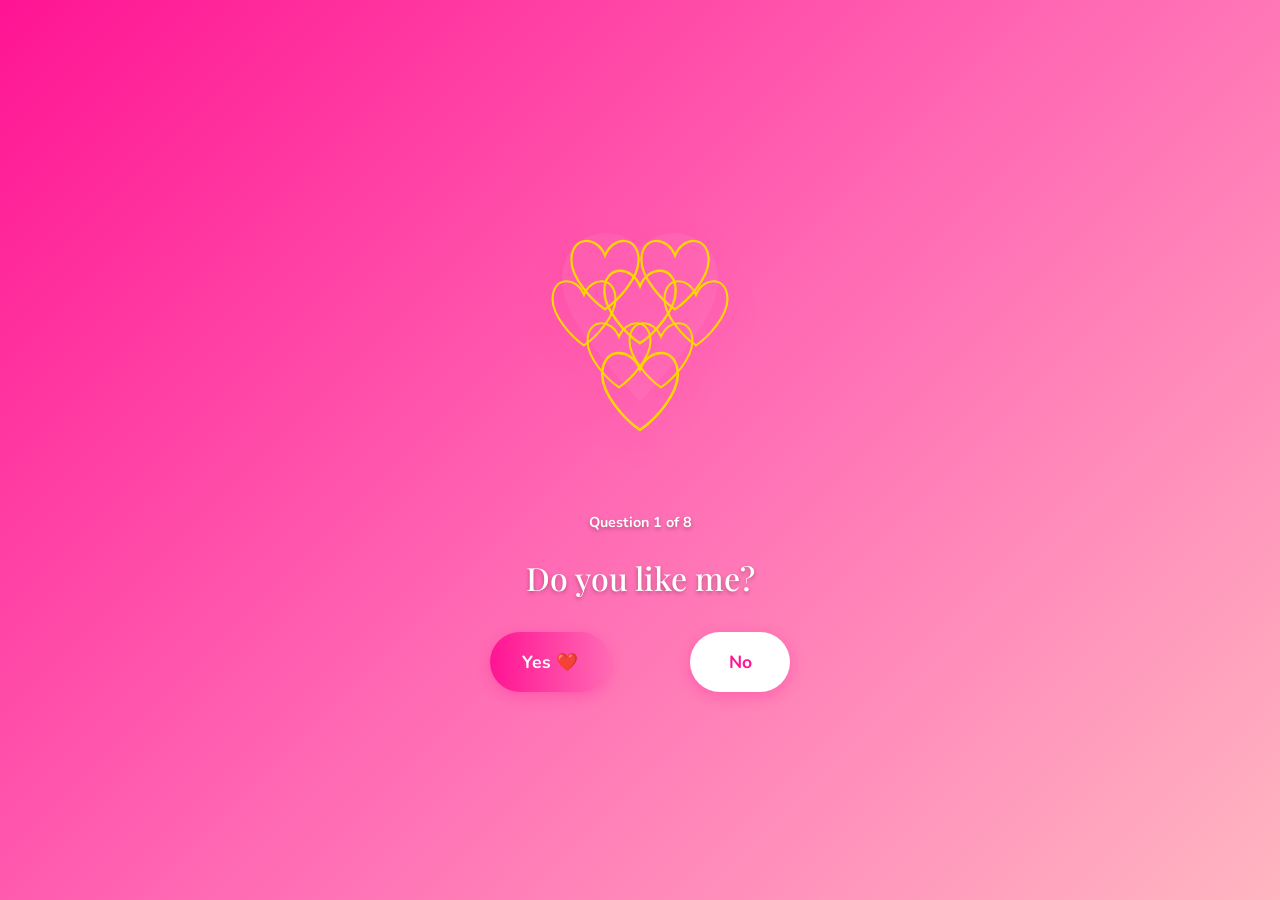
<file: index.html>
<!DOCTYPE html>
<html lang="en">

<head>
    <meta charset="UTF-8">
    <meta name="viewport" content="width=device-width, initial-scale=1.0, maximum-scale=1.0, user-scalable=no">
    <title>Will You Be Mine?</title>
    <style>
        @import url('https://fonts.googleapis.com/css2?family=Nunito:wght@400;700&family=Playfair+Display:ital,wght@1,500&display=swap');

        :root {
            --bg-top: #FF1493;
            --bg-bot: #FF69B4;
            --primary: #FF0000;
            --highlight: #FFB6C1;
            --shadow: rgba(255, 20, 147, 0.3);
        }

        * {
            box-sizing: border-box;
            margin: 0;
            padding: 0;
            -webkit-tap-highlight-color: transparent;
        }

        body {
            height: 100vh;
            width: 100vw;
            overflow: hidden;
            display: flex;
            flex-direction: column;
            align-items: center;
            justify-content: center;
            background: linear-gradient(135deg, #FF1493 0%, #FF69B4 50%, #FFB6C1 100%);
            font-family: 'Nunito', sans-serif;
            color: #FFFFFF;
            text-align: center;
            position: relative;
        }

        /* --- The Heart Container --- */
        .heart-container {
            position: relative;
            width: 280px;
            height: 280px;
            margin-bottom: 40px;
            filter: drop-shadow(0 10px 15px var(--shadow));
        }

        svg {
            width: 100%;
            height: 100%;
            overflow: visible;
        }

        /* Heart Pieces */
        .heart-piece {
            fill: transparent;
            stroke: #FFD700;
            stroke-width: 2;
            transition: fill 0.8s ease, filter 0.8s ease;
            cursor: pointer;
        }

        .heart-piece.filled {
            fill: #FF0000;
            stroke: #FF0000;
            filter: drop-shadow(0 0 12px #FF0000);
        }

        /* Heart Pulse Animation (Final Stage) */
        .heart-container.final-pulse {
            animation: heartbeat 1.5s infinite;
        }

        @keyframes heartbeat {
            0% {
                transform: scale(1);
            }

            15% {
                transform: scale(1.15);
            }

            30% {
                transform: scale(1);
            }

            45% {
                transform: scale(1.15);
            }

            60% {
                transform: scale(1);
            }
        }

        /* --- Question Container --- */
        .question-wrapper {
            position: relative;
            width: 90%;
            max-width: 450px;
            min-height: 180px;
            display: flex;
            flex-direction: column;
            align-items: center;
            justify-content: center;
        }

        h1 {
            font-family: 'Playfair Display', serif;
            font-size: 2rem;
            margin-bottom: 1.5rem;
            line-height: 1.4;
            font-weight: 500;
            min-height: 60px;
            display: flex;
            align-items: center;
            justify-content: center;
            color: #FFFFFF;
            text-shadow: 0 2px 4px rgba(0, 0, 0, 0.3);
        }

        .question-counter {
            font-size: 0.9rem;
            color: #FFFFFF;
            margin-bottom: 1rem;
            font-weight: 700;
            text-shadow: 0 2px 4px rgba(0, 0, 0, 0.3);
        }

        /* --- Buttons --- */
        .btn-group {
            display: flex;
            gap: 80px;
            justify-content: center;
            width: 100%;
            position: relative;
            height: 60px;
        }

        button {
            padding: 12px 32px;
            border: none;
            border-radius: 50px;
            background: white;
            color: #FF1493;
            font-family: 'Nunito', sans-serif;
            font-weight: 700;
            font-size: 1.1rem;
            box-shadow: 0 4px 15px var(--shadow);
            cursor: pointer;
            transition: transform 0.2s, box-shadow 0.2s;
            position: relative;
            z-index: 10;
            min-width: 100px;
        }

        button:hover {
            box-shadow: 0 6px 20px var(--shadow);
        }

        button:active {
            transform: scale(0.95);
        }

        button.yes {
            background: linear-gradient(to right, #FF1493, #FF69B4);
            color: white;
        }

        button.no {
            background: #FFFFFF;
            color: #FF1493;
            transition: all 0.1s ease-out;
            will-change: transform;
        }

        button.no:hover {
            transform: scale(1.05);
        }

        /* --- Final Message --- */
        .final-message {
            display: none;
            flex-direction: column;
            align-items: center;
            justify-content: center;
            position: fixed;
            top: 0;
            left: 0;
            width: 100vw;
            height: 100vh;
            background: linear-gradient(135deg, #FF1493 0%, #FF69B4 50%, #FFB6C1 100%);
            z-index: 1000;
            animation: fadeIn 0.6s ease;
        }

        .final-message.show {
            display: flex;
        }

        @keyframes fadeIn {
            from {
                opacity: 0;
            }

            to {
                opacity: 1;
            }
        }

        .final-message h1 {
            font-size: 3rem;
            margin-bottom: 2rem;
            animation: scaleIn 0.8s ease;
        }

        @keyframes scaleIn {
            from {
                transform: scale(0);
            }

            to {
                transform: scale(1);
            }
        }

        .emoji-large {
            font-size: 5rem;
            margin-bottom: 2rem;
            animation: bounce 1s ease infinite;
        }

        @keyframes bounce {

            0%,
            100% {
                transform: translateY(0);
            }

            50% {
                transform: translateY(-20px);
            }
        }

        .love-message {
            font-size: 2rem;
            color: #FFFFFF;
            font-weight: 700;
            margin-top: 2rem;
            animation: slideIn 1s ease 0.5s backwards;
            text-shadow: 0 2px 4px rgba(0, 0, 0, 0.3);
        }

        @keyframes slideIn {
            from {
                transform: translateY(20px);
                opacity: 0;
            }

            to {
                transform: translateY(0);
                opacity: 1;
            }
        }

        .okay-message {
            font-size: 2rem;
            color: #FFFFFF;
            font-weight: 700;
            margin-top: 2rem;
            text-shadow: 0 2px 4px rgba(0, 0, 0, 0.3);
        }

        .no-attempts {
            font-size: 0.9rem;
            color: #FFFFFF;
            margin-top: 1rem;
            text-shadow: 0 2px 4px rgba(0, 0, 0, 0.3);
        }
    </style>
</head>

<body>
    <div class="heart-container" id="heartContainer">
        <svg viewBox="0 0 400 400" xmlns="http://www.w3.org/2000/svg">
            <!-- Subtle full-heart background for shape reference -->
            <path
                d="M200,80 C160,40 100,60 90,110 C80,160 120,210 200,300 C280,210 320,160 310,110 C300,60 240,40 200,80 Z"
                fill="rgba(255,255,255,0.06)" />

            <!-- Eight small heart pieces arranged to form a larger heart -->
            <defs>
                <path id="smallHeart"
                    d="M0,-12 C-7,-30 -30,-30 -30,-8 C-30,8 -12,28 0,36 C12,28 30,8 30,-8 C30,-30 7,-30 0,-12 Z" />
            </defs>

            <!-- Top row (2) -->
            <use href="#smallHeart" class="heart-piece" id="piece-0" transform="translate(150,110) scale(1.6)" />
            <use href="#smallHeart" class="heart-piece" id="piece-1" transform="translate(250,110) scale(1.6)" />

            <!-- Middle row (3) -->
            <use href="#smallHeart" class="heart-piece" id="piece-2" transform="translate(120,165) scale(1.5)" />
            <use href="#smallHeart" class="heart-piece" id="piece-3" transform="translate(200,155) scale(1.7)" />
            <use href="#smallHeart" class="heart-piece" id="piece-4" transform="translate(280,165) scale(1.5)" />

            <!-- Lower row (2) -->
            <use href="#smallHeart" class="heart-piece" id="piece-5" transform="translate(170,225) scale(1.5)" />
            <use href="#smallHeart" class="heart-piece" id="piece-6" transform="translate(230,225) scale(1.5)" />

            <!-- Bottom tip (1) -->
            <use href="#smallHeart" class="heart-piece" id="piece-7" transform="translate(200,275) scale(1.8)" />
        </svg>
    </div>

    <div class="question-wrapper">
        <div class="question-counter" id="questionCounter">Question 1 of 8</div>
        <h1 id="question">Do you like me?</h1>
        <div class="btn-group" id="btnGroup">
            <button class="yes" onclick="answerYes()">Yes ❤️</button>
            <button class="no" id="noBtn" onclick="answerNo()">No</button>
        </div>
        <div class="no-attempts" id="noAttempts"></div>
    </div>

    <div class="final-message" id="finalMessage">
        <div id="finalContent"></div>
    </div>

    <script>
        const questions = [
            "Do you like me?",
            "Will you spend time with me?",
            "Will you be my forever?",
            "Will you go out on a date with me?",
            "Will you be my partner in crime?",
            "Will you laugh with me even on hard days?",
            "are you sure you want to say yes to me? ",
            "Will you trust me with your heart?",
            "Will you marry me? 💍"
        ];

        let currentQuestion = 0;
        let yesCount = 0;
        let noAttempts = 0;
        const maxNoAttempts = 3;

        function updateDisplay() {
            document.getElementById('question').textContent = questions[currentQuestion];
            document.getElementById('questionCounter').textContent = `Question ${currentQuestion + 1} of 8`;

            // Reset button position
            const noBtn = document.getElementById('noBtn');
            noBtn.style.position = 'relative';
            noBtn.style.left = '0';
            noBtn.style.top = '0';

            noAttempts = 0;
            updateNoAttempts();
        }

        function updateNoAttempts() {
            const noAttemptsDiv = document.getElementById('noAttempts');
            if (noAttempts > 0) {
                noAttemptsDiv.textContent = `Dodge attempt ${noAttempts} of ${maxNoAttempts}`;
            } else {
                noAttemptsDiv.textContent = '';
            }
        }

        function answerYes() {
            // Fill the heart piece
            const piece = document.getElementById(`piece-${yesCount}`);
            piece.classList.add('filled');

            yesCount++;

            if (yesCount === 8) {
                // All questions answered with YES
                showFinalMessage(true);
            } else {
                currentQuestion++;
                updateDisplay();
            }
        }

        function answerNo() {
            const noBtn = document.getElementById('noBtn');

            if (noAttempts < maxNoAttempts) {
                // Dodge the button
                noAttempts++;
                updateNoAttempts();

                const randomX = (Math.random() - 0.5) * 400;
                const randomY = (Math.random() - 0.5) * 400;

                noBtn.style.position = 'absolute';
                noBtn.style.left = randomX + 'px';
                noBtn.style.top = randomY + 'px';
                noBtn.style.zIndex = '5';
            } else {
                // After 3 dodges, accept the NO
                showFinalMessage(false);
            }
        }

        function showFinalMessage(isAllYes) {
            const finalMessage = document.getElementById('finalMessage');
            const finalContent = document.getElementById('finalContent');

            if (isAllYes) {
                document.getElementById('heartContainer').classList.add('final-pulse');
                finalContent.innerHTML = `
                    <div class="emoji-large">💕</div>
                    <h1>I Love You!</h1>
                    <div class="love-message">You said YES to everything!🥰</div>
                `;
            } else {
                finalContent.innerHTML = `
                    <div class="emoji-large">👍</div>
                    <h1>Okay!</h1>
                    <div class="okay-message">Maybe next time... 💔</div>
                `;
            }

            finalMessage.classList.add('show');
        }

        // Initialize
        updateDisplay();

        // Make NO button dodge on mouse approach (only 3 times)
        const noBtn = document.getElementById('noBtn');
        let dodgeCount = 0;
        const maxDodges = 3;
        let lastDodgeTime = 0;
        const dodgeCooldown = 300; // milliseconds between dodges

        document.addEventListener('mousemove', (e) => {
            const noBtnRect = noBtn.getBoundingClientRect();
            const noBtnCenterX = noBtnRect.left + noBtnRect.width / 2;
            const noBtnCenterY = noBtnRect.top + noBtnRect.height / 2;

            // Calculate distance between mouse and button
            const distX = e.clientX - noBtnCenterX;
            const distY = e.clientY - noBtnCenterY;
            const distance = Math.sqrt(distX * distX + distY * distY);
            const now = Date.now();

            // Only dodge if mouse is very close to button (50px), we haven't dodged 3 times yet, and enough time has passed
            if (distance < 50 && dodgeCount < maxDodges && yesCount < 8 && (now - lastDodgeTime) > dodgeCooldown) {
                dodgeCount++;
                lastDodgeTime = now;
                const angle = Math.atan2(distY, distX);
                const dodgeDistance = 200;
                const newX = Math.cos(angle) * dodgeDistance;
                const newY = Math.sin(angle) * dodgeDistance;

                noBtn.style.position = 'fixed';
                noBtn.style.left = (noBtnCenterX + newX) + 'px';
                noBtn.style.top = (noBtnCenterY + newY) + 'px';
                noBtn.style.transform = 'translate(-50%, -50%)';
                noBtn.style.zIndex = '15';
            }
        });
    </script>
</body>

</html>
</file>
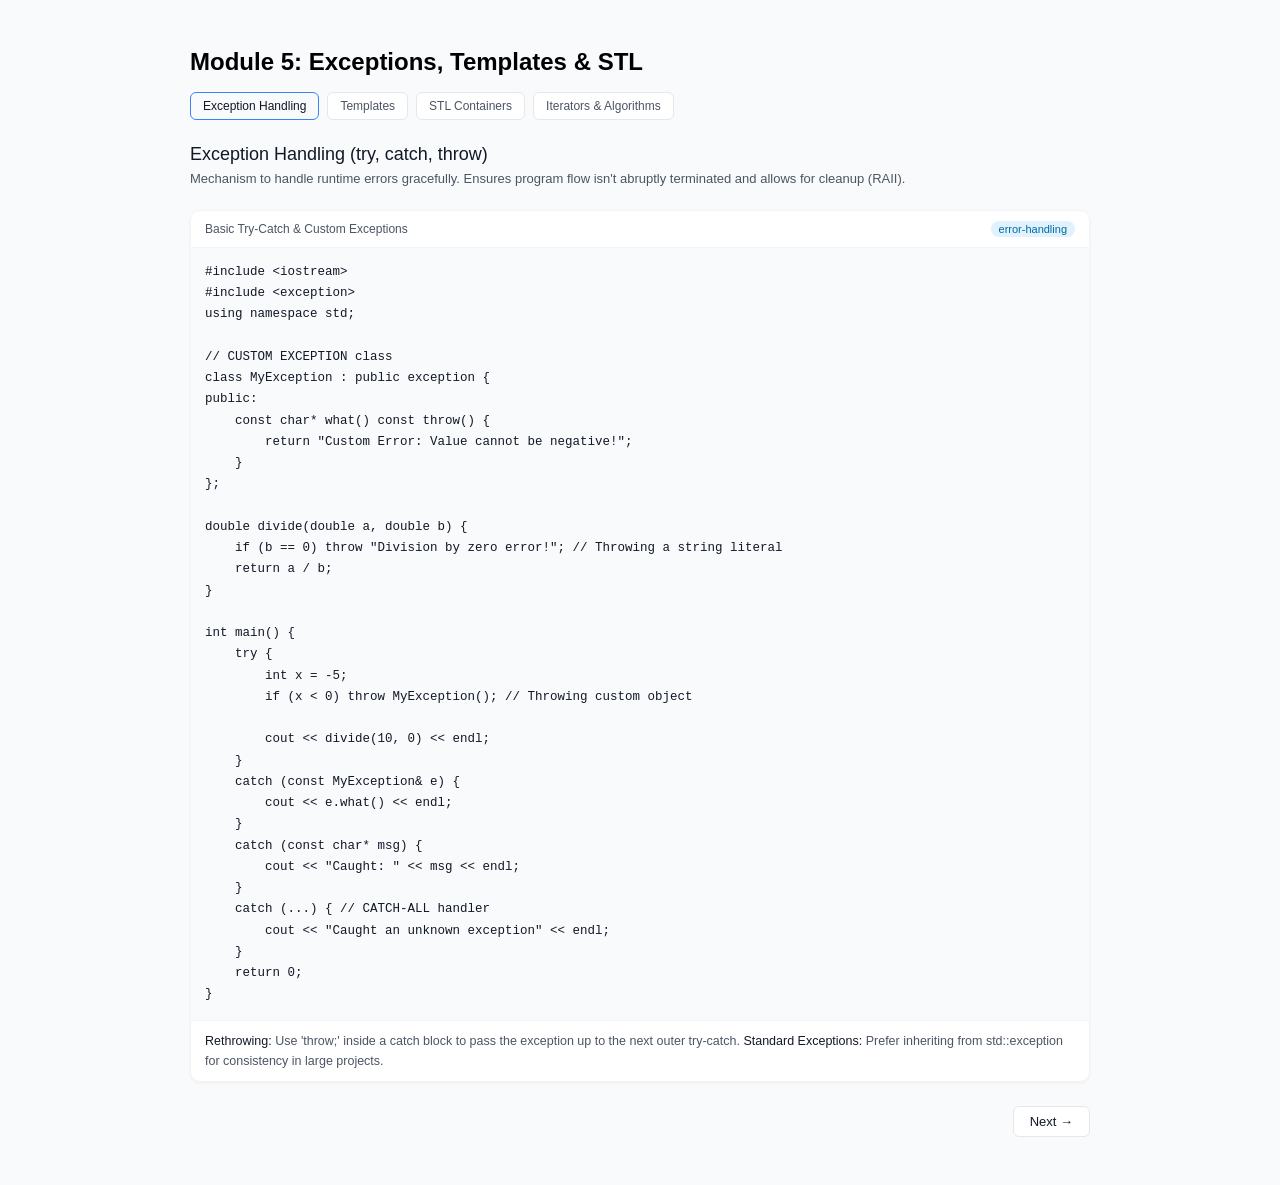
<file: cpp module 5.html>
<!DOCTYPE html>
<html lang="en">

<head>
    <meta charset="UTF-8">
    <title>Module 5: Exceptions, Templates & STL</title>
    <style>
        * {
            box-sizing: border-box;
            margin: 0;
            padding: 0
        }

        :root {
            --color-background-primary: #ffffff;
            --color-background-secondary: #f9fafb;
            --color-background-info: #e0f2fe;
            --color-border-primary: #3b82f6;
            --color-border-secondary: #e5e7eb;
            --color-border-tertiary: #f3f4f6;
            --color-text-primary: #111827;
            --color-text-secondary: #4b5563;
            --color-text-info: #0369a1;
            --font-sans: 'Inter', -apple-system, sans-serif;
            --font-mono: 'JetBrains Mono', 'Fira Code', monospace;
            --border-radius-md: 6px;
            --border-radius-lg: 10px;
        }

        body {
            background: var(--color-background-secondary);
            padding: 2rem;
        }

        .wrap {
            max-width: 900px;
            margin: 0 auto;
            padding: 1rem 0
        }

        .toc {
            display: flex;
            flex-wrap: wrap;
            gap: 8px;
            margin-bottom: 1.5rem
        }

        .toc-btn {
            padding: 6px 12px;
            border: 0.5px solid var(--color-border-secondary);
            border-radius: var(--border-radius-md);
            background: var(--color-background-primary);
            color: var(--color-text-secondary);
            cursor: pointer;
            font-size: 12px;
            font-family: var(--font-sans);
            transition: all .15s
        }

        .toc-btn:hover,
        .toc-btn.active {
            background: var(--color-background-secondary);
            color: var(--color-text-primary);
            border-color: var(--color-border-primary)
        }

        .section {
            display: none
        }

        .section.active {
            display: block
        }

        .section-title {
            font-family: var(--font-sans);
            font-size: 18px;
            font-weight: 500;
            color: var(--color-text-primary);
            margin-bottom: 4px
        }

        .section-sub {
            font-family: var(--font-sans);
            font-size: 13px;
            color: var(--color-text-secondary);
            margin-bottom: 1.25rem;
            line-height: 1.6
        }

        .card {
            background: var(--color-background-primary);
            border: 0.5px solid var(--color-border-tertiary);
            border-radius: var(--border-radius-lg);
            margin-bottom: 1rem;
            overflow: hidden;
            box-shadow: 0 1px 3px rgba(0, 0, 0, 0.05);
        }

        .card-head {
            padding: 10px 14px;
            border-bottom: 0.5px solid var(--color-border-tertiary);
            display: flex;
            justify-content: space-between;
            align-items: center
        }

        .card-label {
            font-family: var(--font-sans);
            font-size: 12px;
            font-weight: 500;
            color: var(--color-text-secondary)
        }

        .card-tag {
            font-family: var(--font-sans);
            font-size: 11px;
            padding: 2px 8px;
            border-radius: 20px;
            background: var(--color-background-info);
            color: var(--color-text-info)
        }

        .code-block {
            padding: 14px;
            background: var(--color-background-secondary);
            overflow-x: auto;
            white-space: pre;
            color: var(--color-text-primary);
            font-size: 12.5px;
            line-height: 1.7;
            font-family: var(--font-mono)
        }

        .why {
            padding: 10px 14px;
            font-family: var(--font-sans);
            font-size: 12.5px;
            color: var(--color-text-secondary);
            line-height: 1.6;
            border-top: 0.5px solid var(--color-border-tertiary)
        }

        .why strong {
            color: var(--color-text-primary);
            font-weight: 500
        }

        .nav {
            display: flex;
            gap: 8px;
            margin-top: 1.5rem
        }

        .nav-btn {
            padding: 7px 16px;
            border: 0.5px solid var(--color-border-secondary);
            border-radius: var(--border-radius-md);
            background: var(--color-background-primary);
            color: var(--color-text-primary);
            cursor: pointer;
            font-family: var(--font-sans);
            font-size: 13px
        }

        .nav-btn:hover {
            background: var(--color-background-secondary)
        }
    </style>
</head>

<body>

    <div class="wrap">
        <h2 style="font-family: var(--font-sans); margin-bottom: 1rem;">Module 5: Exceptions, Templates & STL</h2>
        <div class="toc" id="toc"></div>
        <div id="content"></div>
    </div>

    <script>
        const sections = [
            {
                id: "exceptions", label: "Exception Handling", title: "Exception Handling (try, catch, throw)", sub: "Mechanism to handle runtime errors gracefully. Ensures program flow isn't abruptly terminated and allows for cleanup (RAII).", cards: [
                    {
                        label: "Basic Try-Catch & Custom Exceptions", tag: "error-handling", code: `#include <iostream>
#include <exception>
using namespace std;

// CUSTOM EXCEPTION class
class MyException : public exception {
public:
    const char* what() const throw() {
        return "Custom Error: Value cannot be negative!";
    }
};

double divide(double a, double b) {
    if (b == 0) throw "Division by zero error!"; // Throwing a string literal
    return a / b;
}

int main() {
    try {
        int x = -5;
        if (x < 0) throw MyException(); // Throwing custom object
        
        cout << divide(10, 0) << endl;
    } 
    catch (const MyException& e) {
        cout << e.what() << endl;
    }
    catch (const char* msg) {
        cout << "Caught: " << msg << endl;
    }
    catch (...) { // CATCH-ALL handler
        cout << "Caught an unknown exception" << endl;
    }
    return 0;
}`, why: "<strong>Rethrowing:</strong> Use 'throw;' inside a catch block to pass the exception up to the next outer try-catch. <strong>Standard Exceptions:</strong> Prefer inheriting from std::exception for consistency in large projects."
                    },
                ]
            },

            {
                id: "templates", label: "Templates", title: "Function and Class Templates", sub: "Enables generic programming by treating types as parameters. Reduces code duplication for different data types.", cards: [
                    {
                        label: "Function & Class Templates with Specialization", tag: "generic", code: `#include <iostream>
using namespace std;

// FUNCTION TEMPLATE
template <typename T>
T maxValue(T a, T b) {
    return (a > b) ? a : b;
}

// CLASS TEMPLATE
template <class T>
class Box {
    T data;
public:
    Box(T d) : data(d) {}
    void show() { cout << "Data: " << data << endl; }
};

// TEMPLATE SPECIALIZATION for char*
template <>
class Box<char*> {
public:
    Box(char* d) { cout << "Specialized handling for strings: " << d << endl; }
};

int main() {
    cout << maxValue(10, 20) << endl;     // Deduces int
    cout << maxValue(3.14, 2.71) << endl; // Deduces double

    Box<int> b1(100);
    Box<char*> b2("Hello"); // Uses specialized version
    return 0;
}`, why: "<strong>Type Parameters:</strong> T is a placeholder replaced by the compiler at compile-time (Instantiation). <strong>Specialization:</strong> Allows you to define different behavior for a specific type (like handling pointers differently)."
                    }
                ]
            },

            {
                id: "stl_containers", label: "STL Containers", title: "Standard Template Library - Containers", sub: "Pre-implemented data structures. Vectors for dynamic arrays, Lists for linked lists, Sets for unique sorted keys, and Maps for key-value pairs.", cards: [
                    {
                        label: "Vector, List, Set, and Map", tag: "data-structures", code: `#include <iostream>
#include <vector>
#include <list>
#include <set>
#include <map>

using namespace std;

int main() {
    // VECTOR: Dynamic array (Random Access)
    vector<int> v = {1, 2, 3};
    v.push_back(4);

    // LIST: Doubly linked list (Fast insert/delete)
    list<int> l = {10, 20, 30};
    l.push_front(5);

    // SET: Unique elements, automatically sorted
    set<int> s = {5, 2, 5, 1}; // Stores {1, 2, 5}

    // MAP: Key-Value pairs (sorted by key)
    map<int, string> m;
    m[101] = "Faheem";
    m[102] = "VIT";

    cout << "Map Entry 101: " << m[101] << endl;
    return 0;
}`, why: "<strong>Choosing a container:</strong> Use <strong>vector</strong> by default. Use <strong>list</strong> if you need frequent middle insertions. Use <strong>set/map</strong> for searching and maintaining uniqueness/order."
                    }
                ]
            },

            {
                id: "iterators_algo", label: "Iterators & Algorithms", title: "Traversing and Transforming with STL", sub: "Iterators act as a bridge between containers and algorithms. Algorithms like sort and find work across different container types.", cards: [
                    {
                        label: "Iterators and Standard Algorithms", tag: "functional", code: `#include <iostream>
#include <vector>
#include <algorithm> // Essential for STL algorithms

using namespace std;

int main() {
    vector<int> nums = {40, 10, 30, 20};

    // ITERATOR traversal
    cout << "Original: ";
    for(vector<int>::iterator it = nums.begin(); it != nums.end(); ++it) {
        cout << *it << " ";
    }

    // ALGORITHMS
    sort(nums.begin(), nums.end());     // Sorts 10, 20, 30, 40
    
    auto it = find(nums.begin(), nums.end(), 30);
    if(it != nums.end()) cout << "\\nFound 30 at index: " << distance(nums.begin(), it);

    reverse(nums.begin(), nums.end());  // 40, 30, 20, 10
    
    return 0;
}`, why: "<strong>Iterators:</strong> Avoid 'out of bounds' errors and provide a uniform way to access data. <strong>Efficiency:</strong> STL algorithms are highly optimized (sort is usually a version of Introsort with O(n log n) complexity)."
                    }
                ]
            }
        ];

        const toc = document.getElementById('toc');
        const content = document.getElementById('content');

        function show(i) {
            document.querySelectorAll('.section').forEach(s => s.classList.remove('active'));
            document.querySelectorAll('.toc-btn').forEach(b => b.classList.remove('active'));
            document.getElementById('s' + i).classList.add('active');
            toc.children[i].classList.add('active');
        }

        sections.forEach((s, i) => {
            const btn = document.createElement('button');
            btn.className = 'toc-btn' + (i === 0 ? ' active' : '');
            btn.textContent = s.label;
            btn.onclick = () => show(i);
            toc.appendChild(btn);

            const div = document.createElement('div');
            div.className = 'section' + (i === 0 ? ' active' : '');
            div.id = 's' + i;
            div.innerHTML = `<div class="section-title">${s.title}</div><div class="section-sub">${s.sub}</div>` +
                s.cards.map(c => `<div class="card"><div class="card-head"><span class="card-label">${c.label}</span><span class="card-tag">${c.tag}</span></div><div class="code-block">${c.code.replace(/&/g, '&amp;').replace(/</g, '&lt;').replace(/>/g, '&gt;')}</div><div class="why">${c.why}</div></div>`).join('') +
                `<div class="nav">${i > 0 ? '<button class="nav-btn" onclick="show(' + (i - 1) + ')">← Prev</button>' : ''}<span style="flex:1"></span>${i < sections.length - 1 ? '<button class="nav-btn" onclick="show(' + (i + 1) + ')">Next →</button>' : ''}</div>`;
            content.appendChild(div);
        });
    </script>
</body>

</html>
</file>
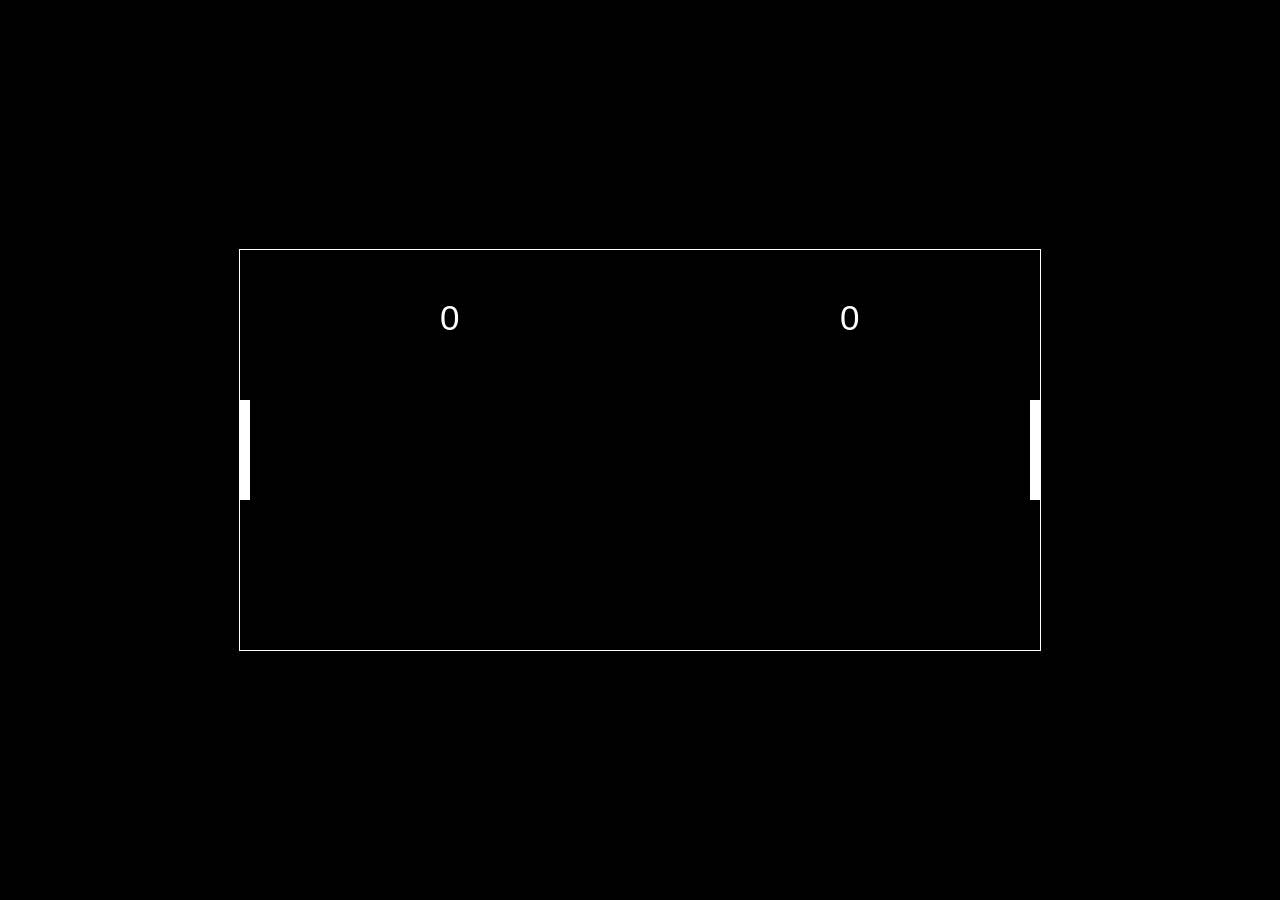
<file: ping pong .html>
<!DOCTYPE html>
<html lang="en">

<head>
    <meta charset="UTF-8">
    <meta name="viewport" content="width=device-width, initial-scale=1.0">
    <title>Pong Game</title>
    <style>
        body {
            display: flex;
            justify-content: center;
            align-items: center;
            height: 100vh;
            margin: 0;
            background-color: black;
        }

        canvas {
            border: 1px solid white;
        }
    </style>
</head>

<body>
    <canvas id="pong" width="800" height="400"></canvas>
    <script>
        const canvas = document.getElementById('pong');
        const context = canvas.getContext('2d');
        const paddleWidth = 10;
        const paddleHeight = 100;
        const ballSize = 10;
        let playerScore = 0;
        let computerScore = 0;
        let paddleY = (canvas.height - paddleHeight) / 2;

        const playerPaddle = {
            x: 0,
            y: paddleY,
            width: paddleWidth,
            height: paddleHeight
        };

        const computerPaddle = {
            x: canvas.width - paddleWidth,
            y: paddleY,
            width: paddleWidth,
            height: paddleHeight
        };

        const ball = {
            x: canvas.width / 2,
            y: canvas.height / 2,
            radius: ballSize,
            speed: 8,
            velocityX: 4,
            velocityY: 4
        };

        function drawRect(x, y, w, h, color) {
            context.fillStyle = color;
            context.fillRect(x, y, w, h);
        }

        function drawCircle(x, y, radius, color) {
            context.fillStyle = color;
            context.beginPath();
            context.arc(x, y, radius, 0, Math.PI * 2, false);
            context.closePath();
            context.fill();
        }

        function drawText(text, x, y) {
            context.fillStyle = "white";
            context.font = "35px Arial";
            context.fillText(text, x, y);
        }

        function update() {
            ball.x += ball.velocityX;
            ball.y += ball.velocityY;

            // Ball collision with top and bottom wall
            if (ball.y + ball.radius >= canvas.height || ball.y - ball.radius <= 0) {
                ball.velocityY = -ball.velocityYm;
            }

            // Ball collision with paddles
            const player = (ball.x < canvas.width / 2) ? playerPaddle : computerPaddle;
            if (collisionDetect(ball, player)) {
                // Bounce the ball
                ball.velocityX = -ball.velocityX;
            }

            // Computer paddle is now controlled by player 2 using w/s keys

            // Update score
            if (ball.x - ball.radius < 0) {
                computerScore++;
                resetBall();
            } else if (ball.x + ball.radius > canvas.width) {
                playerScore++;
                resetBall();
            }
        }

        function collisionDetect(ball, paddle) {
            return ball.x - ball.radius < paddle.x + paddle.width &&
                ball.x + ball.radius > paddle.x &&
                ball.y - ball.radius < paddle.y + paddle.height &&
                ball.y + ball.radius > paddle.y;
        }

        function resetBall() {
            ball.x = canvas.width / 2;
            ball.y = canvas.height / 2;
            ball.velocityX = (Math.random() > 0.5 ? 1 : -1) * 4;
            ball.velocityY = (Math.random() > 0.5 ? 1 : -1) * 4;
        }

        function game() {
            // Clear the canvas
            drawRect(0, 0, canvas.width, canvas.height, "black");

            // Draw paddles and ball
            drawRect(playerPaddle.x, playerPaddle.y, playerPaddle.width, playerPaddle.height, "white");
            drawRect(computerPaddle.x, computerPaddle.y, computerPaddle.width, computerPaddle.height, "white");
            drawCircle(ball.x, ball.y, ball.radius, "white");

            // Draw scores
            drawText(playerScore, canvas.width / 4, canvas.height / 5);
            drawText(computerScore, 3 * canvas.width / 4, canvas.height / 5);
        }

        function keyDownHandler(event) {
            switch (event.key) {
                case "ArrowUp":
                    if (playerPaddle.y > 0) playerPaddle.y -= 20;
                    break;
                case "ArrowDown":
                    if (playerPaddle.y + paddleHeight < canvas.height) playerPaddle.y += 20;
                    break;
                case "w":
                case "W":
                    if (computerPaddle.y > 0) computerPaddle.y -= 20;
                    break;
                case "s":
                case "S":
                    if (computerPaddle.y + paddleHeight < canvas.height) computerPaddle.y += 20;
                    break;
            }
        }

        document.addEventListener("keydown", keyDownHandler);
        setInterval(() => {
            update();
            game();
        }, 1000 / 60);
    </script>
</body>

</html>
</file>
